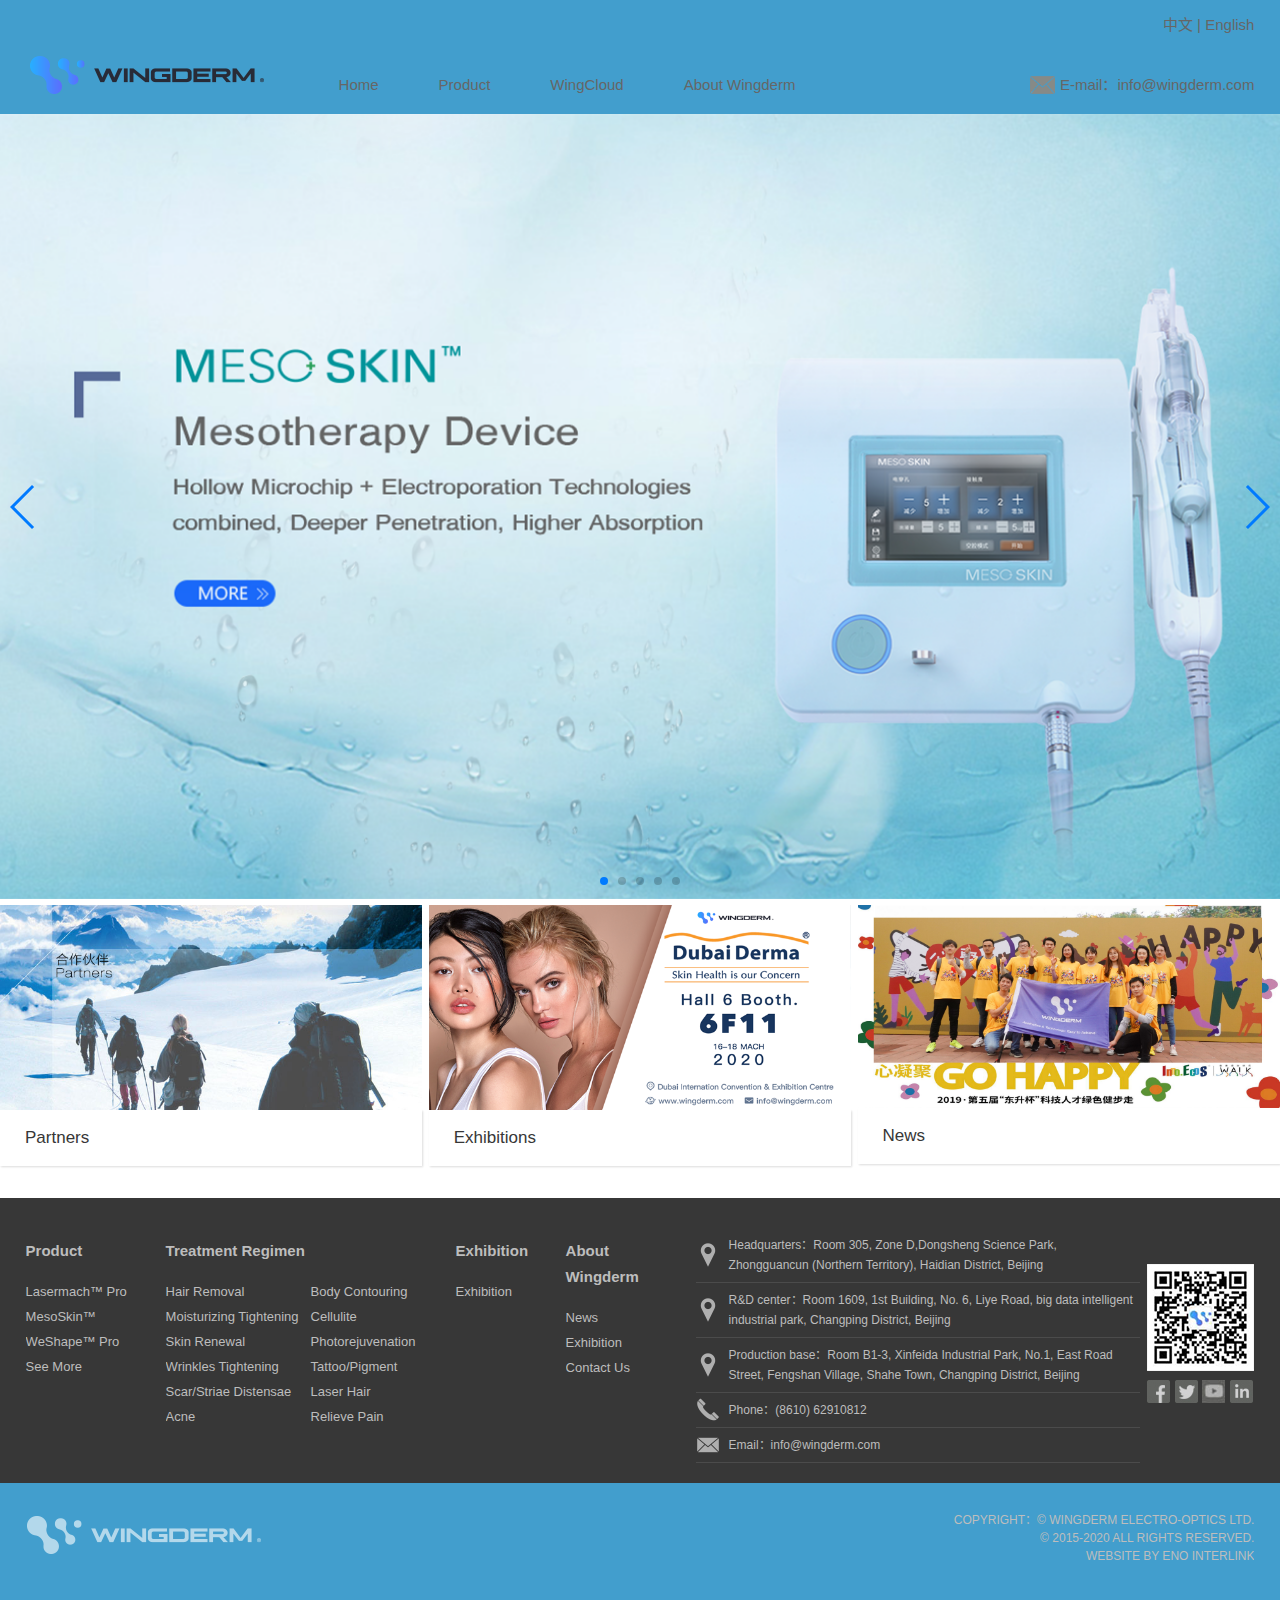
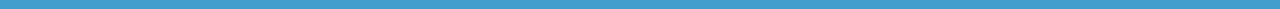
<file: Home/Index/index.html>
<!DOCTYPE html>
<html lang="zh-CN">

<head>

    <meta charset="utf-8">

    <meta http-equiv="X-UA-Compatible" content="IE=edge">

    <meta name="viewport" content="width=device-width, initial-scale=1">

    <title>Wingderm Electro-Optics Ltd.</title>

<meta name="keywords" content="Wingderm Electro-Optics Ltd.">
<meta name="description" content="Wingderm Electro-Optics Ltd.">
 <link href="/favicon.ico" rel="shortcut icon" />
<script src="/Public/home/js/jquery.min.js"></script>
<script src="/Public/home/js/swiper.min.js"></script>

<!-- HTML5 shim and Respond.js for IE8 support of HTML5 elements and media queries -->
<!--[if lt IE 9]>
  <script src="https://cdn.bootcss.com/html5shiv/3.7.3/html5shiv.min.js"></script>
<![endif]-->
<link rel="stylesheet" href="/Public/home/css/swiper.min.css">
<link href="/Public/home/css/style.css" rel="stylesheet" type="text/css">
<!-- Global site tag (gtag.js) - Google Analytics -->
<script async src="https://www.googletagmanager.com/gtag/js?id=UA-126687633-1"></script>
<script>
  window.dataLayer = window.dataLayer || [];
  function gtag(){dataLayer.push(arguments);}
  gtag('js', new Date());

  gtag('config', 'UA-126687633-1');
</script>

<!-- Google Tag Manager -->
<script>(function(w,d,s,l,i){w[l]=w[l]||[];w[l].push({'gtm.start':
new Date().getTime(),event:'gtm.js'});var f=d.getElementsByTagName(s)[0],
j=d.createElement(s),dl=l!='dataLayer'?'&l='+l:'';j.async=true;j.src=
'https://www.googletagmanager.com/gtm.js?id='+i+dl;f.parentNode.insertBefore(j,f);
})(window,document,'script','dataLayer','GTM-NW7D4K9');</script>
<!-- End Google Tag Manager -->

</head>

<body>
    <!-- Google Tag Manager (noscript) -->
<noscript><iframe src="https://www.googletagmanager.com/ns.html?id=GTM-NW7D4K9"
height="0" width="0" style="display:none;visibility:hidden"></iframe></noscript>
<!-- End Google Tag Manager (noscript) -->

<div class="header">
    <div class="container" style="position:relative;">
      <div class="logos"><a href="/Home/Index/index.html"><img src="/Public/home/images/logo.png"/></a></div>  
      <ul class="nav" id="navlist">
         <li><a href="/Home/Index/index.html">Home</a></li>
         <li class="ch01"><a href="/Home/Index/chan">Product</a></li><li class="ch01"><a href="javascript:void(0)">WingCloud</a></li><li class="ch01"><a href="/Home/Index/about">About Wingderm</a></li>      </ul>

      <div class="cnen"><a href="http://www.wingderm.com.cn/">中文</a> | <a href="http://www.wingderm.com/">English</a></div>
      <div class="herig">
         <div class="tel"><a href="mailto:(8610) 62910812">E-mail：info@wingderm.com</a></div>
      </div> 
     <a href="http://www.wingderm.com.cn/" class="yyqh">中文</a>

      <button class="nav-toggle">
      <span></span>
      <span></span>
      <span></span>
      </button>

    </div>
 </div>
 
 
<div id="navbox">
    <div class="children" style="display:none;"></div>
    <div class="children container" style="display:none;">
           <div class="chleft">
           <ul class="xnav">
             <h3><b>Product</b></h3>
                                       <li id="c1" onmouseover="setContentTab('c',1,100)"><a href="/Home/Index/chan_tuji.html?id=5">Lasermach™ Pro</a></li>             <li id="c2" onmouseover="setContentTab('c',2,100)"><a href="/Home/Index/chan_tuji.html?id=6">MesoSkin™</a></li>             <li id="c3" onmouseover="setContentTab('c',3,100)"><a href="/Home/Index/chan_tuji.html?id=7">WeShape™ Pro</a></li>             <span><a href="/Home/Index/chan.html">See More</a></span>
           </ul>
    
           <ul class="xnav">
             <h3><b>Treatment Regimen</b></h3>
                          <li id="c4" onmouseover="setContentTab('c',4,100)"><a href="/Home/Index/chan.html?fid=32">Hair Removal</a></li>             <li id="c5" onmouseover="setContentTab('c',5,100)"><a href="/Home/Index/chan.html?fid=33">Body Contouring</a></li>             <li id="c6" onmouseover="setContentTab('c',6,100)"><a href="/Home/Index/chan.html?fid=34">Moisturizing Tightening</a></li>             <li id="c7" onmouseover="setContentTab('c',7,100)"><a href="/Home/Index/chan.html?fid=35">Cellulite</a></li>             <li id="c8" onmouseover="setContentTab('c',8,100)"><a href="/Home/Index/chan.html?fid=36">Skin Renewal</a></li>             <span><a href="/Home/Index/fangan.html">See More</a></span>   
           </ul>
           </div>
           
           <div class="chright">
                                                   <div class="chimg" id="con_c_1" style="display:block;"><img src="/Uploads/20181210/5c0e0aff72f44.png" ></div>                    <div class="chimg" id="con_c_2" ><img src="/Uploads/20170911/59b63cb0b14e3.jpg" ></div>                    <div class="chimg" id="con_c_3" ><img src="/Uploads/20170929/59cdaae62d887.jpg" ></div>               
                                <div class="chimg" id="con_c_4" ><img src="/Uploads/20170714/5968774031c92.jpg" ></div>                <div class="chimg" id="con_c_5" ><img src="/Uploads/20170714/59686c3487c9d.jpg" ></div>                <div class="chimg" id="con_c_6" ><img src="/Uploads/20170714/59686c60a7691.jpg" ></div>                <div class="chimg" id="con_c_7" ><img src="/Uploads/20170714/59686caee683e.jpg" ></div>                <div class="chimg" id="con_c_8" ><img src="/Uploads/20170714/59686cfb47ab5.jpg" ></div>           </div>
    
    </div>

</div>


<!--手机导航-->
<ul class="wapnav" style="display:none;">
<li class="item-has-child ">
<a href="javascript:void()" class="drop-arrow"><b>Product</b></a>
<ul class="dropdown">
      <li><a href="/Home/Index/chan_tuji.html?id=5">Lasermach™ Pro</a></li><li><a href="/Home/Index/chan_tuji.html?id=6">MesoSkin™</a></li><li><a href="/Home/Index/chan_tuji.html?id=7">WeShape™ Pro</a></li>           <li><a href="/Home/Index/chan.html?id=7">See More</a></li>
</ul>
</li>
<li class="item-has-child ">
<a href="javascript:void()" class="drop-arrow"><b>Treatment Regimen</b></a>
<ul class="dropdown">
    <li><a href="/Home/Index/chan.html?fid=32">Hair Removal</a></li><li><a href="/Home/Index/chan.html?fid=41">Laser Hair</a></li><li><a href="/Home/Index/chan.html?fid=42">Acne</a></li><li><a href="/Home/Index/chan.html?fid=43">Relieve Pain</a></li><li><a href="/Home/Index/chan.html?fid=33">Body Contouring</a></li>        <li><a href="/Home/Index/fangan.html?id=7">See More</a></li>
</ul>
</li>

<li class="item-has-child "><a href="javascript:void()" class="drop-arrow">WingCloud</a></li>

<li class="item-has-child ">
<a href="javascript:void()" class="drop-arrow"><b>About Wingderm</b></a>
<ul class="dropdown">
     <li><a href="/Home/Index/news?id=179">News</a></li><li><a href="/Home/Index/news?id=182">Exhibition</a></li><li><a href="/Home/Index/lianxi?id=181">Contact Us</a></li></ul>

</li>


</ul>
<!--手机导航-->



<div class="swiper-container banner">

    <div class="swiper-wrapper">

        <div class="swiper-slide"  onclick="document.location='http://www.wingderm.com/Home/Index/chan_tuji.html?id=6';"><a href="http://www.wingderm.com/Home/Index/chan_tuji.html?id=6" style="background:url(/Uploads/20180627/5b335d3b4f44e.png) no-repeat center center;-webkit-background-size: cover; -moz-background-size: cover; -o-background-size: cover; background-size: cover; "></a></div><div class="swiper-slide"  onclick="document.location='http://www.wingderm.com/Home/Index/chan_tuji.html?id=5';"><a href="http://www.wingderm.com/Home/Index/chan_tuji.html?id=5" style="background:url(/Uploads/20180914/5b9b720f1376f.jpg) no-repeat center center;-webkit-background-size: cover; -moz-background-size: cover; -o-background-size: cover; background-size: cover; "></a></div><div class="swiper-slide"  onclick="document.location='http://www.wingderm.com/Home/Index/chan_tuji.html?id=7';"><a href="http://www.wingderm.com/Home/Index/chan_tuji.html?id=7" style="background:url(/Uploads/20190315/5c8b4d7c38ed1.jpg) no-repeat center center;-webkit-background-size: cover; -moz-background-size: cover; -o-background-size: cover; background-size: cover; "></a></div><div class="swiper-slide"  onclick="document.location='http://www.wingderm.com/Home/Index/chan_tuji.html?id=5';"><a href="http://www.wingderm.com/Home/Index/chan_tuji.html?id=5" style="background:url(/Uploads/20181011/5bbe9fb8adb78.jpg) no-repeat center center;-webkit-background-size: cover; -moz-background-size: cover; -o-background-size: cover; background-size: cover; "></a></div><div class="swiper-slide"  onclick="document.location='http://www.wingderm.com/Home/Index/chan_tuji.html?id=7';"><a href="http://www.wingderm.com/Home/Index/chan_tuji.html?id=7" style="background:url(/Uploads/20181101/5bda7378378d4.jpg) no-repeat center center;-webkit-background-size: cover; -moz-background-size: cover; -o-background-size: cover; background-size: cover; "></a></div>
    </div>

    <div class="swiper-pagination"></div>

    <div class="swiper-button-next"></div>

    <div class="swiper-button-prev"></div>

</div>


<div class="swiper-container wapban">

    <div class="swiper-wrapper">
        <div class="swiper-slide"><a href="http://www.wingderm.com/Home/Index/chan_tuji.html?id=6"><img src="/Uploads/20180627/5b335d3b4f44e.png"/></a></div><div class="swiper-slide"><a href="http://www.wingderm.com/Home/Index/chan_tuji.html?id=5"><img src="/Uploads/20180914/5b9b720f1376f.jpg"/></a></div><div class="swiper-slide"><a href="http://www.wingderm.com/Home/Index/chan_tuji.html?id=7"><img src="/Uploads/20190315/5c8b4d7c38ed1.jpg"/></a></div><div class="swiper-slide"><a href="http://www.wingderm.com/Home/Index/chan_tuji.html?id=5"><img src="/Uploads/20181011/5bbe9fb8adb78.jpg"/></a></div><div class="swiper-slide"><a href="http://www.wingderm.com/Home/Index/chan_tuji.html?id=7"><img src="/Uploads/20181101/5bda7378378d4.jpg"/></a></div>    </div>

    <div class="swiper-pagination"></div>

    <div class="swiper-button-next"></div>

    <div class="swiper-button-prev"></div>

</div>


<ul class="mokuai">

 <li>

 <div class="mkimg"><a href="/Home/Index/links.html"><img src="/Uploads/20170725/59769d878b3d2.jpg"/></a></div>

 <div class="mktxt"><a href="/Home/Index/links.html">Partners<span></span></a></div>

 </li>



 <li class="zhuis">

 <div class="mkimg"><a href="/Home/Index/news.html?id=182"><img src="/Uploads/20200214/5e4621b28e314.png"/></a></div>

 <div class="mktxt"><a href="/Home/Index/news.html?id=182">Exhibitions <span></span></a></div>

 </li>



 <li>

 <div class="mkimg"><a href="/Home/Index/news.html?id=179"><img src="/Uploads/20191023/5dafb86133f1e.jpg"/></a></div>

 <div class="mktxt"><a href="/Home/Index/news.html?id=179">News<span></span></a></div>

 </li>

</ul>


<div class="footer">
    <div class="container">
                   
            <ul class="dbnav">
              <li class="db01">
               <h3>Product</h3>
               <div class="flei">
                   <a href="/Home/Index/chan_tuji.html?id=5">Lasermach™ Pro</a><a href="/Home/Index/chan_tuji.html?id=6">MesoSkin™</a><a href="/Home/Index/chan_tuji.html?id=7">WeShape™ Pro</a>                     <a href="/Home/Index/chan.html">See More</a>
               </div>
              </li>
            
              <li class="db02">
               <h3>Treatment Regimen</h3>
               <div class="flei">
                <a href="/Home/Index/chan.html?fid=32">Hair Removal</a><a href="/Home/Index/chan.html?fid=33">Body Contouring</a><a href="/Home/Index/chan.html?fid=34">Moisturizing Tightening</a><a href="/Home/Index/chan.html?fid=35">Cellulite</a><a href="/Home/Index/chan.html?fid=36">Skin Renewal</a><a href="/Home/Index/chan.html?fid=37">Photorejuvenation</a><a href="/Home/Index/chan.html?fid=38">Wrinkles Tightening</a><a href="/Home/Index/chan.html?fid=39">Tattoo/Pigment</a><a href="/Home/Index/chan.html?fid=40">Scar/Striae Distensae</a><a href="/Home/Index/chan.html?fid=41">Laser Hair</a><a href="/Home/Index/chan.html?fid=42">Acne</a><a href="/Home/Index/chan.html?fid=43">Relieve Pain</a>               </div>
              </li>       
            
              <li class="db03">
               <h3>Exhibition</h3>
               <div class="flei">
               <a href="/Home/Index/news.html?id=182">Exhibition</a>
               </div>
              </li>
            
              <li class="db04">
               <h3>About Wingderm</h3>
               <div class="flei">
               <a href="/Home/Index/news?id=179">News</a><a href="/Home/Index/news?id=182">Exhibition</a><a href="/Home/Index/lianxi?id=181">Contact Us</a>               </div>
              </li>
            </ul>    
            
            <ul class="dbcontact">
              <li class="con01">Headquarters：Room 305, Zone D,Dongsheng Science Park, Zhongguancun (Northern Territory), Haidian District, Beijing</li>
              <li class="con01">R&D center：Room 1609, 1st Building, No. 6, Liye Road, big data intelligent industrial park, Changping District, Beijing</li>
              <li class="con01">Production base：Room B1-3, Xinfeida Industrial Park, No.1, East Road Street, Fengshan Village, Shahe Town, Changping District, Beijing</li> 
              <li class="con02">Phone：(8610) 62910812</li> 
              <li class="con03"><a href="mailto:info@wingderm.com">Email：info@wingderm.com</a></li>
            </ul>
            
            <div class="forig">
              <div class="wxin"><img src="/Public/home/images/wenx.jpg"></div>
              <div class="fenx">
                <a href="https://www.facebook.com/Wingderm-1769429496478208/?modal=admin_todo_tour" target="_blank" title="Facebook"><img src="/Public/home/images/gz01.jpg"></a>
                <a href="https://twitter.com/Wingderm1" target="_blank" title="Twitter"><img src="/Public/home/images/gz02.jpg"></a>
                <a href="https://www.youtube.com/channel/UCg_kS_Lj_XXbU7j-Xy_DzaA?view_as=subscriber" title="YouTube" class="jiathis_button_weixin"><img src="/Public/home/images/gz05.jpg"></a>
                <a href="https://www.linkedin.com/company/aesthetic-wingderm/" title="LinkedIn" target="_blank"><img src="/Public/home/images/gz04.jpg"></a>
				<script type="text/javascript" >
                var jiathis_config={
                    summary:"",
                    shortUrl:false,
                    hideMore:false
                }
                </script>
                <script type="text/javascript" src="http://v3.jiathis.com/code/jia.js" charset="utf-8"></script>
                

              </div>
            </div>

    </div>
</div>
<!-- <div class="online-service">
<ul>
	<li class="go-top" style="cursor:pointer;">
      <p style="font-size:14px;padding-top:45px;width:100%;text-align:center;color: #ccc;">返回顶部</p>
  </li>
</ul>
</div> -->

<div class="copy">
 <div class="container">
    <div class="copyimg">
    
    </div>
    <div class="copytxt">
Copyright：© Wingderm Electro-Optics Ltd.<br/>
© 2015-2020 All Rights Reserved.
<p><a style="color:#bdbdbd" href="http://www.ynhl.net/" target="_blank">Website by Eno interlink</a></p>
    </div>
 </div>
</div>
<script>
    var swiper = new Swiper('.banner', {
        pagination: '.swiper-pagination',
        nextButton: '.swiper-button-next',
        prevButton: '.swiper-button-prev',
        slidesPerView: 1,
        paginationClickable: true,
        spaceBetween: 0,
        loop: true,
        autoplay: 5000,
        speed:500,
    });


    var swiper = new Swiper('.wapban', {
        pagination: '.swiper-pagination',
        nextButton: '.swiper-button-next',
        prevButton: '.swiper-button-prev',
        slidesPerView: 1,
        paginationClickable: true,
        spaceBetween: 0,
        loop: true,
        autoplay: 5000,
        speed:500,
    });

</script>
<script src="/Public/home/js/js.js"></script>



</body>

</html>
</file>
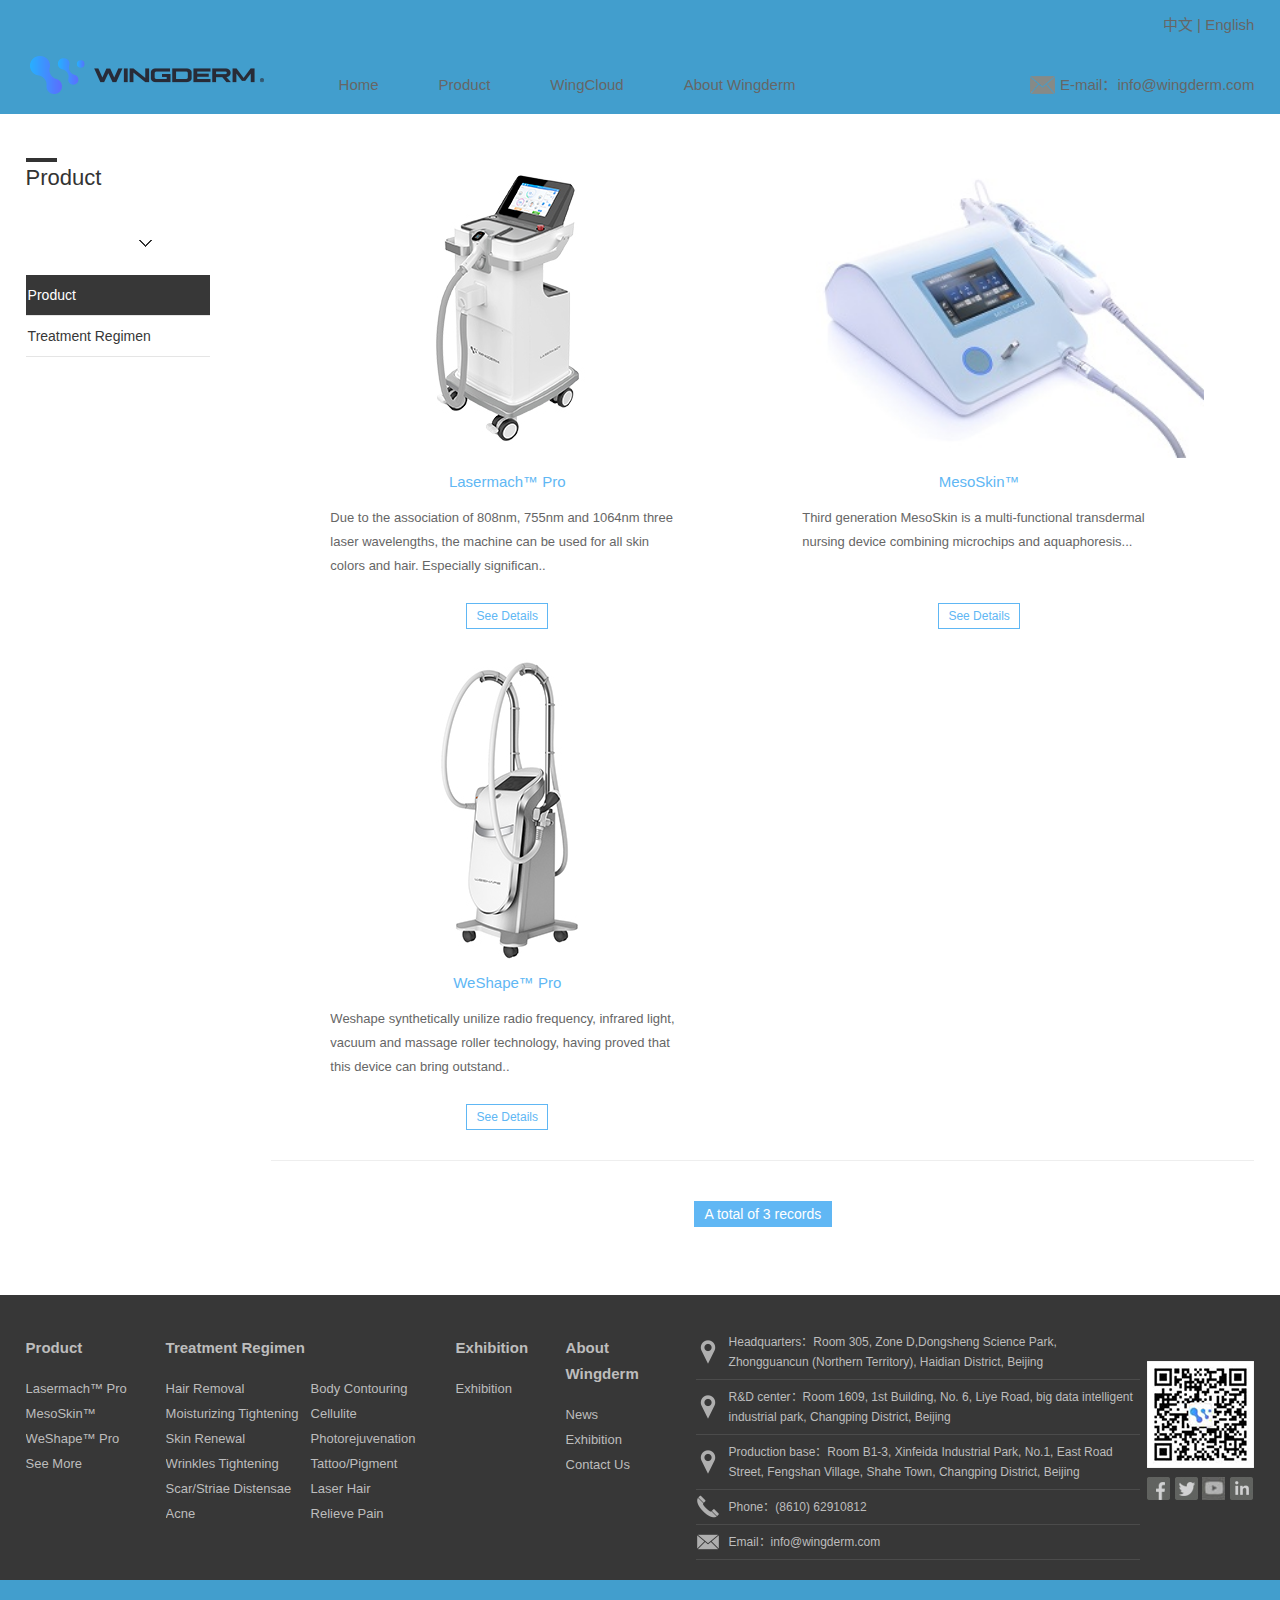
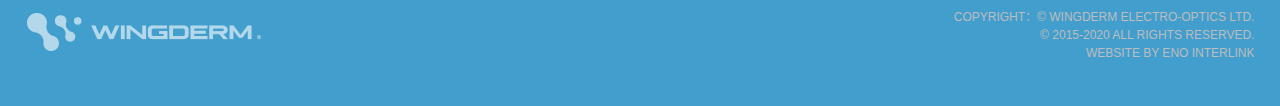
<file: Home/Index/chan.html>
<!DOCTYPE html>
<html lang="zh-CN">
<head>
    <meta charset="utf-8">
    <meta http-equiv="X-UA-Compatible" content="IE=edge">
    <meta name="viewport" content="width=device-width, initial-scale=1">
    <title>Product_Wingderm Electro-Optics Ltd.</title>
	
<meta name="keywords" content="Wingderm Electro-Optics Ltd.">
<meta name="description" content="Wingderm Electro-Optics Ltd.">
 <link href="/favicon.ico" rel="shortcut icon" />
<script src="/Public/home/js/jquery.min.js"></script>
<script src="/Public/home/js/swiper.min.js"></script>

<!-- HTML5 shim and Respond.js for IE8 support of HTML5 elements and media queries -->
<!--[if lt IE 9]>
  <script src="https://cdn.bootcss.com/html5shiv/3.7.3/html5shiv.min.js"></script>
<![endif]-->
<link rel="stylesheet" href="/Public/home/css/swiper.min.css">
<link href="/Public/home/css/style.css" rel="stylesheet" type="text/css">
<!-- Global site tag (gtag.js) - Google Analytics -->
<script async src="https://www.googletagmanager.com/gtag/js?id=UA-126687633-1"></script>
<script>
  window.dataLayer = window.dataLayer || [];
  function gtag(){dataLayer.push(arguments);}
  gtag('js', new Date());

  gtag('config', 'UA-126687633-1');
</script>


</head>
<body>
 <div class="header">
    <div class="container" style="position:relative;">
      <div class="logos"><a href="/Home/Index/index.html"><img src="/Public/home/images/logo.png"/></a></div>  
      <ul class="nav" id="navlist">
         <li><a href="/Home/Index/index.html">Home</a></li>
         <li class="ch01"><a href="/Home/Index/chan">Product</a></li><li class="ch01"><a href="javascript:void(0)">WingCloud</a></li><li class="ch01"><a href="/Home/Index/about">About Wingderm</a></li>      </ul>

      <div class="cnen"><a href="http://www.wingderm.com.cn/">中文</a> | <a href="http://www.wingderm.com/">English</a></div>
      <div class="herig">
         <div class="tel"><a href="mailto:(8610) 62910812">E-mail：info@wingderm.com</a></div>
      </div> 
     <a href="http://www.wingderm.com.cn/" class="yyqh">中文</a>

      <button class="nav-toggle">
      <span></span>
      <span></span>
      <span></span>
      </button>

    </div>
 </div>
 
 
<div id="navbox">
    <div class="children" style="display:none;"></div>
    <div class="children container" style="display:none;">
           <div class="chleft">
           <ul class="xnav">
             <h3><b>Product</b></h3>
                                       <li id="c1" onmouseover="setContentTab('c',1,100)"><a href="/Home/Index/chan_tuji.html?id=5">Lasermach™ Pro</a></li>             <li id="c2" onmouseover="setContentTab('c',2,100)"><a href="/Home/Index/chan_tuji.html?id=6">MesoSkin™</a></li>             <li id="c3" onmouseover="setContentTab('c',3,100)"><a href="/Home/Index/chan_tuji.html?id=7">WeShape™ Pro</a></li>             <span><a href="/Home/Index/chan.html">See More</a></span>
           </ul>
    
           <ul class="xnav">
             <h3><b>Treatment Regimen</b></h3>
                          <li id="c4" onmouseover="setContentTab('c',4,100)"><a href="/Home/Index/chan.html?fid=32">Hair Removal</a></li>             <li id="c5" onmouseover="setContentTab('c',5,100)"><a href="/Home/Index/chan.html?fid=33">Body Contouring</a></li>             <li id="c6" onmouseover="setContentTab('c',6,100)"><a href="/Home/Index/chan.html?fid=34">Moisturizing Tightening</a></li>             <li id="c7" onmouseover="setContentTab('c',7,100)"><a href="/Home/Index/chan.html?fid=35">Cellulite</a></li>             <li id="c8" onmouseover="setContentTab('c',8,100)"><a href="/Home/Index/chan.html?fid=36">Skin Renewal</a></li>             <span><a href="/Home/Index/fangan.html">See More</a></span>   
           </ul>
           </div>
           
           <div class="chright">
                                                   <div class="chimg" id="con_c_1" style="display:block;"><img src="/Uploads/20181210/5c0e0aff72f44.png" ></div>                    <div class="chimg" id="con_c_2" ><img src="/Uploads/20170911/59b63cb0b14e3.jpg" ></div>                    <div class="chimg" id="con_c_3" ><img src="/Uploads/20170929/59cdaae62d887.jpg" ></div>               
                                <div class="chimg" id="con_c_4" ><img src="/Uploads/20170714/5968774031c92.jpg" ></div>                <div class="chimg" id="con_c_5" ><img src="/Uploads/20170714/59686c3487c9d.jpg" ></div>                <div class="chimg" id="con_c_6" ><img src="/Uploads/20170714/59686c60a7691.jpg" ></div>                <div class="chimg" id="con_c_7" ><img src="/Uploads/20170714/59686caee683e.jpg" ></div>                <div class="chimg" id="con_c_8" ><img src="/Uploads/20170714/59686cfb47ab5.jpg" ></div>           </div>
    
    </div>

</div>


<!--手机导航-->
<ul class="wapnav" style="display:none;">
<li class="item-has-child ">
<a href="javascript:void()" class="drop-arrow"><b>Product</b></a>
<ul class="dropdown">
      <li><a href="/Home/Index/chan_tuji.html?id=5">Lasermach™ Pro</a></li><li><a href="/Home/Index/chan_tuji.html?id=6">MesoSkin™</a></li><li><a href="/Home/Index/chan_tuji.html?id=7">WeShape™ Pro</a></li>           <li><a href="/Home/Index/chan.html?id=7">See More</a></li>
</ul>
</li>
<li class="item-has-child ">
<a href="javascript:void()" class="drop-arrow"><b>Treatment Regimen</b></a>
<ul class="dropdown">
    <li><a href="/Home/Index/chan.html?fid=32">Hair Removal</a></li><li><a href="/Home/Index/chan.html?fid=41">Laser Hair</a></li><li><a href="/Home/Index/chan.html?fid=42">Acne</a></li><li><a href="/Home/Index/chan.html?fid=43">Relieve Pain</a></li><li><a href="/Home/Index/chan.html?fid=33">Body Contouring</a></li>        <li><a href="/Home/Index/fangan.html?id=7">See More</a></li>
</ul>
</li>

<li class="item-has-child "><a href="javascript:void()" class="drop-arrow">WingCloud</a></li>

<li class="item-has-child ">
<a href="javascript:void()" class="drop-arrow"><b>About Wingderm</b></a>
<ul class="dropdown">
     <li><a href="/Home/Index/news?id=179">News</a></li><li><a href="/Home/Index/news?id=182">Exhibition</a></li><li><a href="/Home/Index/lianxi?id=181">Contact Us</a></li></ul>

</li>


</ul>
<!--手机导航-->
 
<div class="main container">

  <div class="mainleft">
    <div class="matle">
     <i></i>
     <h3>Product</h3> 
    </div>
    <ul class="nynav">

          <li  class="dq"><a href="/Home/Index/chan.html">Product</a></li>
      <li><a href="/Home/Index/fangan.html">Treatment Regimen</a></li>
    
    </ul>

        <ul class="nynav"  style="display:none;">
     <li ><a href="/Home/Index/chan.html?fid=32">Hair Removal</a></li><li ><a href="/Home/Index/chan.html?fid=33">Body Contouring</a></li><li ><a href="/Home/Index/chan.html?fid=34">Moisturizing Tightening</a></li><li ><a href="/Home/Index/chan.html?fid=35">Cellulite</a></li><li ><a href="/Home/Index/chan.html?fid=36">Skin Renewal</a></li><li ><a href="/Home/Index/chan.html?fid=37">Photorejuvenation</a></li><li ><a href="/Home/Index/chan.html?fid=38">Wrinkles Tightening</a></li><li ><a href="/Home/Index/chan.html?fid=39">Tattoo/Pigment</a></li><li ><a href="/Home/Index/chan.html?fid=40">Scar/Striae Distensae</a></li><li ><a href="/Home/Index/chan.html?fid=41">Laser Hair</a></li><li ><a href="/Home/Index/chan.html?fid=42">Acne</a></li><li ><a href="/Home/Index/chan.html?fid=43">Relieve Pain</a></li>    </ul>
      </div>
  
  <div class="mainright">
        <div class="ftt">
                </div>
    
    
     <ul class="cplist">
<!--      -->
                 <li style="margin-right:0;">
             <div class="cpimg"><a id="ttt" href="/Home/Index/chan_tuji.html?id=5"><img src="/Uploads/20180410/5acc6af3bd9e7.jpg"></a></div>
             <div class="cptxt">
               <h3><a href="/Home/Index/chan_tuji.html?id=5">Lasermach™ Pro</a></h3>
               <p>Due to the association of 808nm, 755nm and 1064nm three laser wavelengths, the machine can be used for all skin colors and hair. Especially significan..</p>
               <span class="more"><a href="/Home/Index/chan_tuji.html?id=5">See Details</a></span>
             </div>
           </li><li style="margin-right:0;">
             <div class="cpimg"><a id="ttt" href="/Home/Index/chan_tuji.html?id=6"><img src="/Uploads/20170911/59b63cb0b1d2a.jpg"></a></div>
             <div class="cptxt">
               <h3><a href="/Home/Index/chan_tuji.html?id=6">MesoSkin™</a></h3>
               <p>Third generation MesoSkin is a multi-functional transdermal nursing device combining microchips and aquaphoresis...</p>
               <span class="more"><a href="/Home/Index/chan_tuji.html?id=6">See Details</a></span>
             </div>
           </li><li style="margin-right:0;">
             <div class="cpimg"><a id="ttt" href="/Home/Index/chan_tuji.html?id=7"><img src="/Uploads/20170929/59cdaae62ddaa.jpg"></a></div>
             <div class="cptxt">
               <h3><a href="/Home/Index/chan_tuji.html?id=7">WeShape™ Pro</a></h3>
               <p>Weshape synthetically unilize radio frequency, infrared light, vacuum and massage roller technology, having proved that this device can bring outstand..</p>
               <span class="more"><a href="/Home/Index/chan_tuji.html?id=7">See Details</a></span>
             </div>
           </li>       
     </ul>
    
     <div class="pagels">
          <div><span class="rows">A total of  3 records</span></div>     </div>

  </div>

</div>
<script type="text/javascript">
        $(".cpimg #ttt img").error(function() {
        $(this).attr("src", "/Public/home/images/meitu.jpg");
        });   
</script>

<div class="footer">
    <div class="container">
                   
            <ul class="dbnav">
              <li class="db01">
               <h3>Product</h3>
               <div class="flei">
                   <a href="/Home/Index/chan_tuji.html?id=5">Lasermach™ Pro</a><a href="/Home/Index/chan_tuji.html?id=6">MesoSkin™</a><a href="/Home/Index/chan_tuji.html?id=7">WeShape™ Pro</a>                     <a href="/Home/Index/chan.html">See More</a>
               </div>
              </li>
            
              <li class="db02">
               <h3>Treatment Regimen</h3>
               <div class="flei">
                <a href="/Home/Index/chan.html?fid=32">Hair Removal</a><a href="/Home/Index/chan.html?fid=33">Body Contouring</a><a href="/Home/Index/chan.html?fid=34">Moisturizing Tightening</a><a href="/Home/Index/chan.html?fid=35">Cellulite</a><a href="/Home/Index/chan.html?fid=36">Skin Renewal</a><a href="/Home/Index/chan.html?fid=37">Photorejuvenation</a><a href="/Home/Index/chan.html?fid=38">Wrinkles Tightening</a><a href="/Home/Index/chan.html?fid=39">Tattoo/Pigment</a><a href="/Home/Index/chan.html?fid=40">Scar/Striae Distensae</a><a href="/Home/Index/chan.html?fid=41">Laser Hair</a><a href="/Home/Index/chan.html?fid=42">Acne</a><a href="/Home/Index/chan.html?fid=43">Relieve Pain</a>               </div>
              </li>       
            
              <li class="db03">
               <h3>Exhibition</h3>
               <div class="flei">
               <a href="/Home/Index/news.html?id=182">Exhibition</a>
               </div>
              </li>
            
              <li class="db04">
               <h3>About Wingderm</h3>
               <div class="flei">
               <a href="/Home/Index/news?id=179">News</a><a href="/Home/Index/news?id=182">Exhibition</a><a href="/Home/Index/lianxi?id=181">Contact Us</a>               </div>
              </li>
            </ul>    
            
            <ul class="dbcontact">
              <li class="con01">Headquarters：Room 305, Zone D,Dongsheng Science Park, Zhongguancun (Northern Territory), Haidian District, Beijing</li>
              <li class="con01">R&D center：Room 1609, 1st Building, No. 6, Liye Road, big data intelligent industrial park, Changping District, Beijing</li>
              <li class="con01">Production base：Room B1-3, Xinfeida Industrial Park, No.1, East Road Street, Fengshan Village, Shahe Town, Changping District, Beijing</li> 
              <li class="con02">Phone：(8610) 62910812</li> 
              <li class="con03"><a href="mailto:info@wingderm.com">Email：info@wingderm.com</a></li>
            </ul>
            
            <div class="forig">
              <div class="wxin"><img src="/Public/home/images/wenx.jpg"></div>
              <div class="fenx">
                <a href="https://www.facebook.com/Wingderm-1769429496478208/?modal=admin_todo_tour" target="_blank" title="Facebook"><img src="/Public/home/images/gz01.jpg"></a>
                <a href="https://twitter.com/Wingderm1" target="_blank" title="Twitter"><img src="/Public/home/images/gz02.jpg"></a>
                <a href="https://www.youtube.com/channel/UCg_kS_Lj_XXbU7j-Xy_DzaA?view_as=subscriber" title="YouTube" class="jiathis_button_weixin"><img src="/Public/home/images/gz05.jpg"></a>
                <a href="https://www.linkedin.com/company/aesthetic-wingderm/" title="LinkedIn" target="_blank"><img src="/Public/home/images/gz04.jpg"></a>
				<script type="text/javascript" >
                var jiathis_config={
                    summary:"",
                    shortUrl:false,
                    hideMore:false
                }
                </script>
                <script type="text/javascript" src="http://v3.jiathis.com/code/jia.js" charset="utf-8"></script>
                

              </div>
            </div>

    </div>
</div>
<!-- <div class="online-service">
<ul>
	<li class="go-top" style="cursor:pointer;">
      <p style="font-size:14px;padding-top:45px;width:100%;text-align:center;color: #ccc;">返回顶部</p>
  </li>
</ul>
</div> -->

<div class="copy">
 <div class="container">
    <div class="copyimg">
    
    </div>
    <div class="copytxt">
Copyright：© Wingderm Electro-Optics Ltd.<br/>
© 2015-2020 All Rights Reserved.
<p><a style="color:#bdbdbd" href="http://www.ynhl.net/" target="_blank">Website by Eno interlink</a></p>
    </div>
 </div>
</div>
<script>
    var swiper = new Swiper('.banner', {
        pagination: '.swiper-pagination',
        nextButton: '.swiper-button-next',
        prevButton: '.swiper-button-prev',
        slidesPerView: 1,
        paginationClickable: true,
        spaceBetween: 0,
        loop: true,
        autoplay: 5000,
        speed:500,
    });


    var swiper = new Swiper('.wapban', {
        pagination: '.swiper-pagination',
        nextButton: '.swiper-button-next',
        prevButton: '.swiper-button-prev',
        slidesPerView: 1,
        paginationClickable: true,
        spaceBetween: 0,
        loop: true,
        autoplay: 5000,
        speed:500,
    });

</script>
<script src="/Public/home/js/js.js"></script>
</body>
</html>
</file>
<file: Public/home/css/style.css>
@charset "utf-8";
/* CSS Document */
*{ padding:0;margin:0;}
body {font-family: Helvetica; background-color:#ffffff;}
img{ border: none;}
ul,ol{ list-style: none;  }
input,label,img,th{vertical-align:middle;}
a{text-decoration: none;}
a:hover{transition: 0.3s;-o-transition: 0.3s;-ms-transition: 0.3s;-moz-transition: 0.3s;-webkit-transition: 0.3s;}
*:focus {outline: none;}
.container{ width:1280px; margin:0 auto; overflow:hidden;}

.header{height:114px;background: #429ecd;position:relative;z-index:9999;color: #fff;}
.logos a {
    color: #fff;
}
.logos1 {
    color: #fff;
    margin: 0 auto;
    display: table;
}
.xian{ border-bottom:6px solid #f2f1ef;}
.logos{  height:58px; float:left; margin-top:36px;}
.logos img{width:265px; height:58px;}

.wapnav{ display:none; height:0; overflow:hidden;}
.nav{ float:left; height:58px; margin:56px 0 0 18px;}
.nav li{ height:58px; float:left;}
.nav li a{ padding:0 30px; color:#666666; font-size:15px; line-height:58px; display:block;}
.nav li:hover{ background:url(../images/naxx.png) no-repeat center 45px;}

#navbox{height:0px;opacity:0;overflow:hidden; position:absolute; top:115px; z-index:99999;width:100%; background:#ffffff;}
.children{ overflow:hidden; }
.chleft{ float:left; margin:38px 0 0 214px;}
.xnav{ float:left; width:160px; padding-bottom: 20px;}
.xnav h3{ font-size:15px; font-weight:normal; color:#333333; line-height:30px; height:30px;}
.xnav li{ height:30px; line-height:25px;}
.xnav span{ height:28px; line-height:28px; display:block;}
.xnav a{ color:#666666; font-size:13px;}
.xnav a:hover{ color:#44a8f2;}
.xnav span a{ color:#44a8f2;}
.chright{ float:right;width:685px;}
.chimg{ width:521px; height:241px; margin-top:20px; display:none; text-align:center;}
.chimg img{ height:241px;}
.cnen{ position:absolute; top:10px; right:0; text-align:right; height:30px; line-height:30px; color:#666666; font-size:15px;}
.cnen a{ color:#666666;}
.cnen a:hover{ color:#4e70b6;}
#zzp{height:61px;}
.herig{ float:right;}
.herig .tel{ margin-top:72px; background:url(../images/tel1.png) no-repeat left center; height:25px; line-height:25px; font-size:15px; color:#666666; padding-left:30px;}
.herig .tel a{color:#666666;}

.banner{ margin:0 auto 0 auto; overflow:hidden; height: 100%;	 display:block;height: calc(100vh - 115px);}
.banner .swiper-slide a{ height:100%; display:block;}

.wapban{ display:none; overflow:hidden; position:relative; z-index:9999; height: 100%;}
.wapban .swiper-button-next{ display:none;}
.wapban .swiper-button-prev{ display:none;}
.wapban .swiper-wrapper{}
.wapban .swiper-slide{ display:block; }
.wapban .swiper-slide a{display: block; height:100%; overflow:hidden; width:100%; }
.wapban .swiper-slide a img{ width:150%; display:block; margin-left:-25%; }

.logos .phones {
    position: absolute;
}

.logos .phones a {
    font-size: 18px;
    line-height: 1.2;
    font-weight: bold;
}

.calculator-title {
    padding-bottom: 20px;
    text-align: center;
    text-shadow: 10px 0px 30px;
}

.main-calculator {
    background: url("https://img.medicalexpo.com/images_me/photo-g/126369-14525155.jpg") no-repeat center top;
    background-size: cover;
    height: 100vh;
    padding-top: 30px;
}

/* Calculator */
.calculator-content {
    position: relative;
    z-index: 999;
    display: block;
    float: right;
    width: 500px;
    max-width: 100%;
    padding: 20px 30px 0;
    background: skyblue;
    border: 1px solid gray;
}


.calculator-btn button{
    background: rgb(38, 96, 196);
    color: #fff;
    text-align: center;
    width: 100%;
    font-weight: bold;
    border-radius: 5px;
    text-transform: uppercase;
    border: 0;
    outline: none;
    height: 60px;
    display: block;
    cursor: pointer;
    transition: 0.5s;
    margin: 30px 0;
}

.calculator-btn button:hover {
    background: rgb(67, 149, 204);
}

.final-result-item {
    display: flex;
    align-items: center;
    justify-content: space-between;
}

.final-result-item .title {
    font-weight: normal;
    font-family: 'Arial', sans-serif;
}

.input-values-calc {
    display: flex;
    justify-content: space-between;
    margin: 10px 0;
}

input[type='number'] {
    -moz-appearance:textfield;
}



input[type='range'] {
    -webkit-appearance: none;
    border-radius: 100px;
    height: 4px;
    outline: none;
    width: 100%;
    margin-top: 20px;
}

input[type=range] {
  -webkit-appearance: none; 
  width: 100%; 
}
 
input[type=range]::-webkit-slider-thumb {
  -webkit-appearance: none;
  width: 30px;
  height: 30px;
  background-color:rgb(38, 96, 196);
  border-radius: 50%;
  cursor: pointer;
}
 
input[type=range]:focus {
  outline: none; 
}
 
input[type='range'] {
    width: 100%;
    -webkit-appearance: none;
    background-color: #F9FAFC;
}

input[type='range']::-webkit-slider-thumb {
    -webkit-appearance: none;
    cursor: ew-resize;
    width: 18px;
    height: 18px;
    border-radius: 50%;
    background: #599FF1;
}


input::-webkit-outer-spin-button,
input::-webkit-inner-spin-button {
    -webkit-appearance: none;
}

.calculator-content-body-left-inputs {
    margin-bottom: 10px;
}

.input-wrapper input[type="number"] {
    width: 100%;
    background-color: #ffffff;
    border: none;
    height: 46px;
    font-weight: 500;
    font-size: 18px;
    line-height: 22px;
    color: #071124;
    padding-left: 10px;
    max-width: 490px;
}

.input-wrapper .title {
    font-family: 'Arial', sans-serif;
    font-size: 18px;
    line-height: 1.6;
    font-weight: bold;
}

.final-result-item {
    margin-bottom: 10px;
}

.min-value,
.max-value {
    font-family: 'Arial', sans-serif;
    font-size: 14px;
    line-height: 1;
    font-weight: bold;
}

#amount-of-credit,
#amount-of-credit span,
#monthly-payment,
#monthly-payment span,
#recommended-income,
#recommended-income span{
    font-family: 'Arial', sans-serif;
    font-size: 16px;
    line-height: 1.4;
}


@media screen and (max-width:780px){
.banner{ display:none;}
.wapban{ display: block;}
}


.mokuai{ overflow:hidden; width:100%; margin-top:0.5%; padding-bottom:4px;}
.mokuai li{ float:left; width:33%;}
.mokuai li .mkimg{ overflow:hidden;}
.mokuai li img{ width:100%;webkit-transform: scale(1);-moz-transform: scale(1);-ms-transform: scale(1);-o-transform: scale(1);transform: scale(1);-webkit-transition: transform 1s;-moz-transition: transform 1s;-ms-transition: transform 1s;-o-transition: transform 1s;transition: transform 1s;}
.mokuai li img:hover{transform: scale(1.1);transition: all 1s ease 0s;-moz-transform: scale(1.1);-moz-transform: all 1s ease 0s;-o-transform: scale(1.1);-o-transform: all 1s ease 0s;-ms-transform: scale(1.1);-ms-transform: all 1s ease 0s;	-webkit-transform: scale(1.1);-webkit-transform: all 1s ease 0s;}
.mktxt{ height:56px; line-height:56px; box-shadow: 1px 1px 2px #dcdcdc;}
.mktxt a{color:#373737; font-size:17px; padding-left:25px; display:block;}
.mktxt a:hover{color:#4e70b6;}
.mktxt span{ font-size:12px; margin-left:5px;}

.footer{ margin-top:28px; overflow:hidden; background:#373737; height:285px;}
.dbnav{ float:left; width:670px; margin-top:40px;}
.dbnav li{ float:left;}
.dbnav .db01{ width:110px; margin-right:30px;}
.dbnav .db02{ width:290px;}
.dbnav .db03{ width:90px; margin-right:20px;}
.dbnav .db04{ width:120px;}
.dbnav li h3{ color:#bdbdbd; font-size:15px; line-height:26px;}
.dbnav li .flei{ overflow:hidden; margin-top:15px;}
.dbnav li .flei a{ color:#bdbdbd; font-size:13px; width:100%; display:block; line-height:25px;}
.dbnav li .flei a:hover{ color:#ffffff;}
.dbnav li.db02 .flei a{ float:left; width:50%;}
.dbcontact{ float:left; width:440px; margin:30px 0 0 20px;}
.dbcontact li{ padding:7px 0 7px 33px; width:411px;  line-height:20px; font-size:14px; color:#bdbdbd; float:left; border-bottom:1px solid #4b4b4b;}
.dbcontact li a{color:#bdbdbd;}
.con01{ background:url(../images/con01.png) no-repeat left center;}
.con02{ background:url(../images/con02.png) no-repeat left center;}
.con03{ background:url(../images/con03.png) no-repeat left center;}
.forig{ float:right; width:107px; margin-top:66px;}
.forig .wxin{ width:107px;}
.forig .wxin img{ width:107px; height:107px; display:block;}
.fenx{ width:107px; margin-top:9px; overflow:hidden;}

.copy{ background:#429ecd; height:126px;}
.copyimg{ float:left; background:url(../images/dblog.png) no-repeat; height:45px; width:240px; margin-top:30px;}
.copyimg1{ float:right; background:url(../images/dblog.png) no-repeat; height:45px; width:240px; margin-top: 40px;}
.copytxt{ float:right; text-align:right; line-height:18px; color:#bdbdbd; font-size:12px; margin-top:28px;text-transform:Uppercase; }

.nav-toggle{display:none;float:right;border:none;outline:none;border-radius:4px;cursor:pointer;background:none;cursor:pointer;margin-top:18px; margin-right:10px;}
.header .nav-toggle span{display:block;width:24px;height:3px;background-color:#333;margin:6px 0;border-radius:5px;}
.header-wrap.fixed .header .nav-toggle span{background-color:#fff;}

.online-service{bottom:150px; position:fixed; right:10px; z-index: 99;}
.online-service li{ background:url(../images/zd.png) no-repeat center;display: block;height: 42px;margin-top: 5px;position: relative;}
.online-service li .way{ background-color: #ccc; opacity:0.52;cursor: pointer;font-size: 34px;height: 42px;position: relative;text-align: center;transition: all 0.5s ease 0s;width: 42px;z-index: 10;}

/*首页结束*/
.main{ margin:44px auto 0 auto; overflow:hidden;}
.mainleft{ float:left; width:15%;}
.matle{ overflow:hidden; background:url(../images/san.jpg) no-repeat 113px 82px; height:117px; }
.matle i{ width:31px; height:4px; background:#333333;  display:block;}
.matle h3{ color:#333333; font-size:22px; line-height:1; margin-top:5px; font-weight:normal; }
.matle span{ font-size:12px; color:#333333; line-height:1; padding-top:5px; display:block;}
.nynav{ overflow:hidden;}
.nynav>li{ float:left; width:100%;  border-bottom:1px solid #e5e5e5;}
.nynav>li .icon-angle-double-left{ background:url(../images/jt01.png) no-repeat left center;}
.nynav>li:hover .icon-angle-double-left{ background:#373737 url(../images/jt02.png) no-repeat left center;}
.nynav>li>a{ display:block; padding:10px 0; line-height:20px; font-size:14px; color:#373737; padding-left:2px;}
.nynav>li>a:hover{ color:#ffffff; background:#373737;}
.nynav li .inactive{background: #ffffff url("../images/chanj_13.png") no-repeat scroll 20px center;color:#373737; }
.nynav li .inactive:hover{color:#ffffff; background: #373737 url("../images/chanj_132.png") no-repeat scroll 20px center;}
.nynav>li ul li { float:left; width:100%;  border-bottom:1px solid #e5e5e5;}
.nynav>li ul li >a{ display:block; height:41px; line-height:41px; font-size:14px; color:#373737; text-align:right; padding-right:20px;}
.nynav>li ul li >a:hover{ color:#ffffff; background:#373737;}
.nynav>.dq>a{color:#ffffff; background:#373737;}
.nynav .dropdown{ display:none;  }

.mainright{ float:right; width:80%;}
.mainright .ftt img{width:100%;}

.cplist{ overflow:hidden;}
.cplist li{ float:left; width:48%; margin:0 4% 30px 0;}
.cplist li .cpimg{ text-align:center; height:300px;}
.cplist li .cpimg a{ display:block;text-align:center; height:300px;}
.cplist li .cpimg img{ height:100%;}
.cplist .cptxt{ width:100%; text-align:center;}
.cplist .cptxt h3{ line-height:48px; font-size:15px; font-weight:normal;}
.cplist .cptxt h3 a{color:#60b7f4; }
.cplist .cptxt p{overflow:hidden; height:72px;color:#666666; font-size:13px; line-height:24px;margin:0 auto;width:75%;text-align:left;}
.cplist .cptxt .more{ width:80px; display:block; height:24px; margin:25px auto 0 auto; line-height:24px; border:1px solid #60b7f4;}
.cplist .cptxt .more a{ display:block; font-size:12px; color:#60b7f4;}
.cplist .cptxt .more a:hover{ color:#ffffff; background:#60b7f4;}

.pagels{ border-top:1px solid #eeeeee; text-align:center; padding:45px 0; font-size:14px;}
.pagels span{background:#60b7f4;border:1px solid #60b7f4; color:#ffffff; padding:4px 10px; margin:0 2px;}
.pagels a{ color:#000000;border:1px solid #eeeeee; padding:4px 10px;margin:0 2px;}
.pagels a:hover{background:#60b7f4;border:1px solid #60b7f4; color:#ffffff; padding:4px 10px;}

.newslist{ overflow:hidden; width:100%;}
.newslist .newsimg{ float:left; overflow:hidden;  margin-bottom:10px; padding-bottom: 20px; width:100%;border-bottom:1px solid #f2f1ef;}  
.newslist .newsimg .zlimg{ float:left; width:160px; height:160px; border:1px solid #f2f1ef;}
.newslist .newsimg .zlimg img{ max-width:160px; max-height:160px;}
.newslist .newsimg .zlimg a::after {content: "";display: inline-block;width: 0;height: 100%;vertical-align: middle;}
.newslist .newsimg .zltxt{margin-left:185px;}
.newslist .newsimg .zltxt h3{ font-size:16px; line-height:2; }
.newslist .newsimg .zltxt h3 a{ color:#60b7f4;}
.newslist .newsimg .zltxt p{ color:#666666; overflow:hidden; font-size:14px; line-height:24px; height:48px;}
.newslist .newsimg .zltxt span{color:#666666; font-size:14px; line-height:24px; display: block;}
.newslist .newsimg .zltxt .more{ margin-top:15px;  display:block;height:24px; width:80px; line-height:24px; text-align:center; border:1px solid #60b7f4; color:#60b7f4; font-size:12px; float:left;}
.newslist .newsimg .zltxt .more:hover{ background:#60b7f4; color:#ffffff; }
.newslist .li{ float:left; width:100%; background:url(../images/dian.jpg) no-repeat 1px center; height:36px; line-height:36px; overflow:hidden; border-bottom:1px dashed #aaaaaa;}
.newslist .li a{ float:left; padding-left:14px; color:#666666; font-size:14px;}
.newslist .li a:hover{ color:#60b7f4;}
.newslist .li span{ float:right;color:#666666; font-size:14px;}

.showtle{ border-bottom:1px dashed #aaaaaa; text-align:center; margin-bottom:20px;}
.showtle h1{ font-size:18px; color:#333333;  line-height:20px; padding:5px 0; font-weight:normal;}
.showtle p{ color:#666666; font-size:14px; height:20px; line-height:20px;}
.showtxt{ overflow:hidden; font-size:14px; line-height:1.8; color:#666666;}
.showtxt p{ margin:1em 0;}
.showtxt img{ max-width:100%;}
.artical-footer{display: block;overflow: hidden;border-top: 1px dashed #ddd;margin-top: 2%;padding-top: 2%;}
.artical-footer .choose-artical{display: block;float: left;max-width:60%;}
.artical-footer .choose-artical a{display: block;color: #666;line-height: 28px;white-space: nowrap;overflow: hidden;}
.artical-footer .choose-artical a:hover{color: #a17441;}
.artical-footer .share{display: block;float: right;max-width: 40%;margin-top: 20px;overflow: hidden;}

.map{ height:350px;}
.iw_poi_title {color:#CC5522;font-size:14px;font-weight:bold;overflow:hidden;padding-right:13px;white-space:nowrap}
.iw_poi_content {font:12px arial,sans-serif;overflow:visible;padding-top:4px;white-space:-moz-pre-wrap;word-wrap:break-word}

.download{ overflow:hidden;}
.download li{ float:left; overflow:hidden; width:100%; border-bottom:1px solid #e5e5e5; color:#666666; font-size:14px;}
.download li p{ float:left; line-height:47px;}
.download li span{ float:right; line-height:47px;}
.download li a{ float:right; width:98px; height:32px; background:#54b0f3; color:#ffffff; font-size:14px; line-height:32px; text-align:center; margin:7px 0 0 22px;}
.download li a:hover{ background:#3693d7;}

.link{ overflow:hidden; width:100%;min-height:400px;}
.link li{ float:left; width:18%; margin:0 1%; margin-bottom:30px;}
.link li p{ width:99%; border:1px solid #dcdcdc; height:180px; text-align:center;}
.link li p img{ max-width:100%;max-height:180px;vertical-align: middle;}
.link li p :after {content: ""; display: inline-block;width: 0; height: 100%;vertical-align: middle;}
.link li span{ height:70px; display:block; line-height:70px; font-size:14px;}
.link li span a{ text-align:center; display:block; color:#666666;}

.zhiliao{ overflow:hidden;}
.zhiliao li{ float:left; margin-bottom:25px;width:48%; margin-right:1%;} 
.zhiliao li .zlimg{ float:left; width:148px; height:139px; border:1px solid #f2f1ef;}
.zhiliao li .zlimg img{ width:148px;height:139px; }
.zhiliao li .zltxt{margin-left:170px;}
.zhiliao li .zltxt h3{ font-size:16px; line-height:2; }
.zhiliao li .zltxt h3 a{ color:#60b7f4;}
.zhiliao li .zltxt p{ color:#666666; overflow:hidden; font-size:14px; line-height:24px; height:74px;}
.zhiliao li .zltxt .more{ display:block;height:24px; width:80px; line-height:24px; text-align:center; border:1px solid #60b7f4; color:#60b7f4; font-size:12px; float:left;}
.zhiliao li .zltxt .more:hover{ background:#60b7f4; color:#ffffff; }

.cpban{ width:100%; overflow:hidden;height: 100%;height: calc(100vh - 115px);display:block; }
.cpban img{ display:none;}
.nav-wrap { width: 100%;height: 61px;background: #fff;}
.nav-wrap.navFix{position: fixed;top: 0;left: 0;  box-shadow: 0 0 5px rgba(0,0,0, 0.2);z-index: 99999;} 

@media screen and (max-width:780px){
.nav-wrap { width: 100%;height: 92px;background: #fff;}
.nav-wrap.navFix{position: fixed;top: 0;left: 0;  box-shadow: 0 0 5px rgba(0,0,0, 0.2);z-index: 99999;} 
}

.bzcpnav{ height:61px; overflow:hidden;position:relative;}
.cpnav{ width:100%; background:#ffffff;  border-bottom:1px solid #44a8f2; overflow:hidden; height:60px;position:relative; z-index:999999;}
.cpnav h1{ float:left;  font-size:18px; font-weight:normal; height:60px; line-height:60px;}
.cpnav ul{ float:right; background:#ffffff; }
.cpnav ul li{ float:left; padding:0 20px; min-width:76px;height:60px; cursor:pointer; line-height:60px; text-align:center; font-size:14px; }
.cpnav ul li a{ display:block;color:#333333;}
.cpnav ul li a.dq{color:#44a8f2;}
.cpnav ul li.ycang a{ display:none;}
.futop{ margin-top:-61px;}


.cp_banner{ background:#000000; padding:80px 0; height:400px;}
.cp_banner .swiper-slide{ text-align:center;}
.cp_banner .swiper-slide img{ max-width:100%;}
.cp_banner .swiper-button-next{ right:20%;}
.cp_banner .swiper-button-prev{ left:20%;}
.cp_banner .swiper-pagination{ bottom:40px;}
.cp_banner .swiper-pagination .swiper-pagination-bullet{ background:#ffffff;}

.wztle{ background:#f7f8f9; height:160px; overflow:hidden;}
.wztle h3{ font-size:28px; color:#707473; font-weight:normal; height:58px; line-height:58px; margin-top:30px;}
.wztle h3 span{color:#44a8f2; margin-left:15px;}
.wztle p{ font-size:14px; color:#707473; line-height:28px;}

.cstle{ color:#333333; font-size:18px; line-height:40px; height:40px; font-weight:normal; margin:30px 0 0 0;}
.cslist{ width:100%; overflow:hidden; }
.cslist li{ float:left; width:50%; color:#666666; font-size:14px; line-height:20px; padding:7px 0; }
.cslist li span{ color:#44a8f2; width:36%; padding-right:2%; display: block; float:left; text-transform: capitalize;}

.videolist{ width:100%; overflow:hidden; background:#000000; padding:30px 0;}
.videolist li{ width:47%;  float:left;  margin:0 0 0 2%; overflow:hidden;}
.videolist li .vode{ border:1px solid #dcdcdc;padding:4% 4%;border-radius:15px; overflow:hidden;background:url(../images/spbj.jpg);}
.videolist li iframe{ width:100%; height:400px;}
.videolist li span{ text-align: center; display: block; height:60px; color:#666666; font-size:18px; line-height:40px;}

.dload{overflow:hidden;}
.dload li {float:left;width:100%;height:36px;line-height:36px;border-bottom:1px dashed #dcdcdc;margin-top:10px; padding-bottom:10px;}
.dload li a{font-size:14px; color:#666666; display:block;}
.dload li span{text-transform:uppercase;padding: 0 5px; width:30px;display:inline-block;color: #ffffff ;text-align:center;margin-right:10px;}
.dload li span img{ width:100%;}
.dload li a:hover{ color:#44a8f2;}



@media screen and (max-width:1300px){
.container{ width:96%;}
.chleft{ margin-left:200px;}
.dbcontact{ width:340px; margin-left:0;}
.dbcontact li{ font-size:12px;}
.chright{ width:550px;}
}

@media screen and (max-width:1080px){
.logos{ }
.chleft{ margin-left:150px; margin-top:20px;}
.chright{ width:420px;}
.chimg{ width:420px; height:auto; }
.chimg img{ height:220px;}
.dbcontact{ display:none;}
.chright{ width:500px;}
}

@media screen and (max-width:980px){
.videolist{ padding:30px 0 0 0;}
.videolist li{ width:90%; float:none; margin:0 auto 30px auto;}
.chleft{ margin-left:20px; margin-top:10px;}	
.herig{ display:none;}
.link{ overflow:hidden; width:100%;}
.link li{ float:left; width:46%; margin:0 2%; }
.link li p{ width:99%; border:1px solid #dcdcdc; height:240px; text-align:center;}
.link li p img{ max-width:100%;max-height:240px;vertical-align: middle;}
.cpnav ul li{ padding:0 12px;}

}
@media screen and (max-width:860px){
.nav li a{ padding:0 20px;}
.logos{ }
.nav{ margin-left:0;}
.chright{ width:400px;}
.chimg img{ height:180px;}
.cpnav ul li{ padding:0 8px;}
.cpnav ul li a{ font-size:12px;}

}

.dbt{ padding-top:50px;}
@media screen and (max-width:780px){
/* Calculator */
.calculator-content {
    float: none;
    margin: auto;
}
.dbt{ padding:30px 0;}
.cstle{ margin-bottom:0; margin-top:20px;}
.cpban{margin-top:0!important;width:100%; background-image:none!important; height:auto; }
.cpban img{height:auto!important;width:150%; margin-left:-25%; display:block;}
.bzcpnav{ height:92px;}
.cpnav .container{ width:100%;}
.link li p{ width:99%; border:1px solid #dcdcdc; height:130px; text-align:center;}
.link li p img{ max-width:100%;max-height:130px;vertical-align: middle;}
.cslist{ margin-bottom:10px;}
.cslist li{ width:100%;}
.cplist li .cpimg{ height:200px;  margin:0 auto; text-align:center;}
.cplist li .cpimg a{text-align:center; height:200px;}
.cplist li .cpimg img{height:100%;}
.cp_banner{ height:240px;}
.newslist .li{ height:42px; line-height:42px;}
.newslist .li a{ width:70%; overflow:hidden;}
.wztle{ background:#f7f8f9; height:120px; overflow:hidden;}
.wztle h3{ font-size:24px; height:42px; line-height:42px; margin-top:20px;}

.nav li a{ padding:0 25px; }
.artical-footer .share{ display:none;}
.zhiliao li{width: 100%;}

.dload{overflow:hidden;}
.dload li {float:left;width:100%;height:auto; padding:5px 0;line-height:24px;border-bottom:1px dashed #dcdcdc;margin-top:10px; padding-bottom:10px;}
.dload li a{font-size:14px; color:#666666; display:block;}
.dload li a:hover{ color:#44a8f2;}
}

.zhuis{margin:0 0.5%;}
.fhxq{display: none;}
.go-top{display: none;}

@media screen and (max-width:768px){
.futop{ margin-top:-132px;}

.videolist{ display:none;}
.videolist li iframe{ width:100%; height:200px; display:none;}
.cslist li span{ display:inline;}
.ycang{ display:none;}
.fhxq{display:block;}

.wztle h3{ font-size:18px; }
.wztle p{ font-size:13px; line-height:20px;}

.cp_banner .swiper-button-next{ right:1%;}
.cp_banner .swiper-button-prev{ left:1%;}
.wapnav{ overflow:hidden; width:100%; position:absolute; top:70px; height:auto; z-index:9999999;}
.wapnav .drop-arrow{color: #fff; padding:12px 15px; display:block;font-size:15px;border-bottom:1px solid #777; background:rgba(0,0,0,0.9);}
.wapnav .dropdown{ display:none;}
.wapnav .dropdown li{ width:100%; border-bottom:1px solid #777;background:rgba(0,0,0,0.8);}
.wapnav .dropdown li a{ color: #fff; padding:10px 15px; display:block;font-size:14px;}

.cpnav h1{ height:40px; line-height:40px; float:none; margin-top:10px; border-bottom:1px solid #dcdcdc; width:100%;}	
.cpnav ul{ float:none; width:100%; }
.cpnav ul li{ height:40px; padding:0; width:20%; line-height:40px; min-width:auto;}
.cpnav ul li a{ font-size:12px;}

.showtxt{ overflow:hidden; font-size:13px; line-height:1.6; }
.cnen{ display:none;}
.header{ height:70px;}
.footer{ height:auto;}
.logos{ margin-top:15px; height:40px;}
.copyimg1 {margin-top: 15px;}
.logos img{ height:40px; width:auto;}
.header .nav-toggle{display:block;}
.nav{ display:none;}
.mokuai{ width:90%; margin:0 auto;}
.mokuai li{ width:100%; float:left; margin:20px 0 0 0; overflow:hidden; }
.mkimg{ width:50%; float:left; }
.mkimg img{ width:100%; display: block;}
.mktxt{ width:50%; float:left; box-shadow:none; line-height:80px;}

.dbnav{ display:none;}
.dbcontact{ display: block; width:100%; float:none; margin:0; padding:10px 0;}
.dbcontact li{ width:92%; padding-left:8%;}
.forig{ display:none;}
.copy{ height:100px;}
.copyimg{ display:none;}
.copytxt{margin:0; padding:10px 0; text-align:center; width:100%;}
.mainleft{ display:none;}
.mainright{ width:100%;}
.cplist li{ width:100%; margin-right:0;}
}


.jiak{ height:61px;}
#Tony_4{ min-height:550px;}

.nav-height{ height:61px;}
.navbar-container-m-sticky.is-sticky .navbar{position:fixed;top:0;left:0;right:0;z-index:999999; }
.navbar-container-m-floating .navbar{position:absolute;top:0;left:0;right:0;z-index:999999;}


@media screen and (max-width:768px){
.cpnav{ height:auto; background:#ffffff;}
.jiak{ height:91px; margin-top:-91px;}
.nav-height{ height:92px;}
}

@media screen and (max-height:640px){
.banner{ height:768px;}
.cpban{ height:768px;}
}


.yyqh { float:left; display:none;
    width: 70px; margin:20px 0 0 20px;
    text-align: center;
    line-height: 30px;
    text-align: center;
    font-size: 14px;
    background: #f2f2f2;
    color: #666666;
    border-radius: 5px;
}
@media screen and (max-width:780px){
.cpban{ height:auto;}
.yyqh{ display:block;}

}

@media screen and (max-width:600px) {
    /* Calculator */
    .calculator-content {
        width: 350px;
    }

    .input-wrapper input[type="number"] {
        max-width: 339px;
    }
}

@media screen and (max-width:450px) {
    /* Calculator */
    .calculator-content {
        width: 320px;
    }
}

#tjs img{ width:100%;
}
</file>
